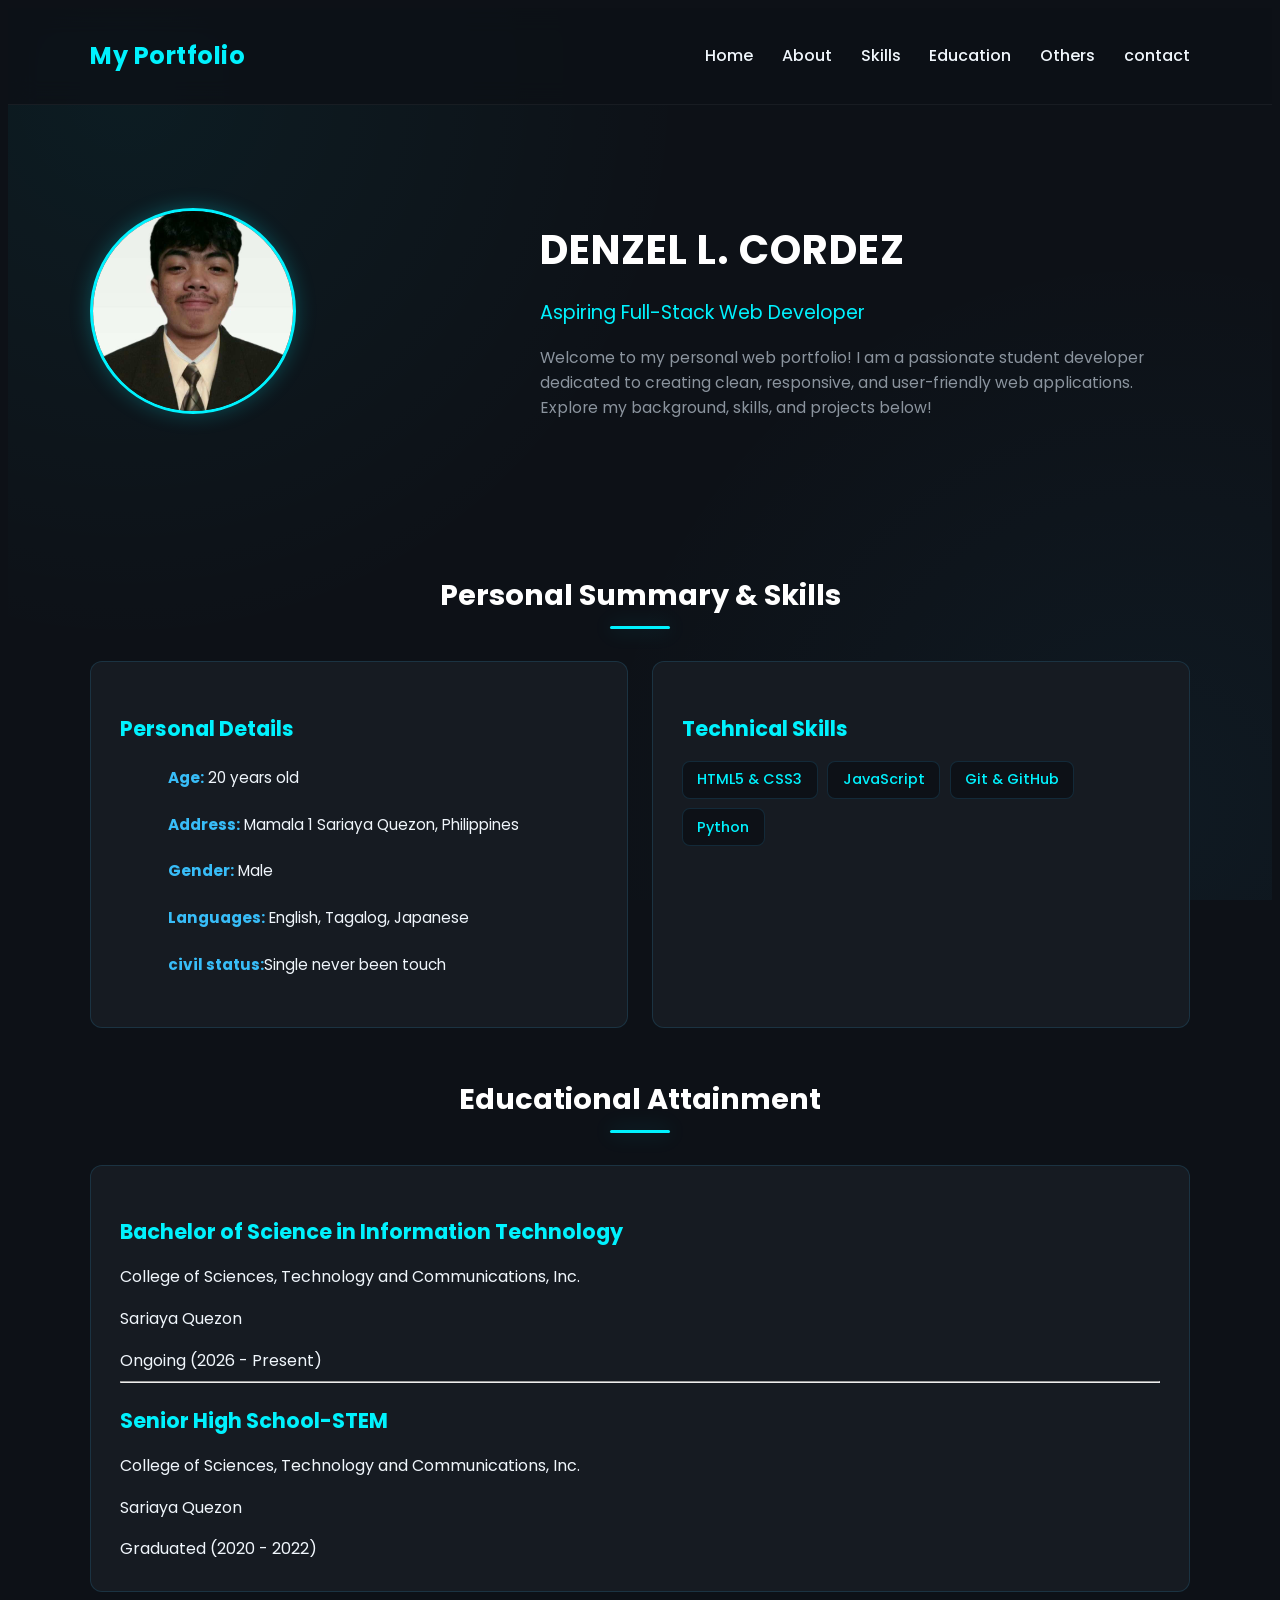
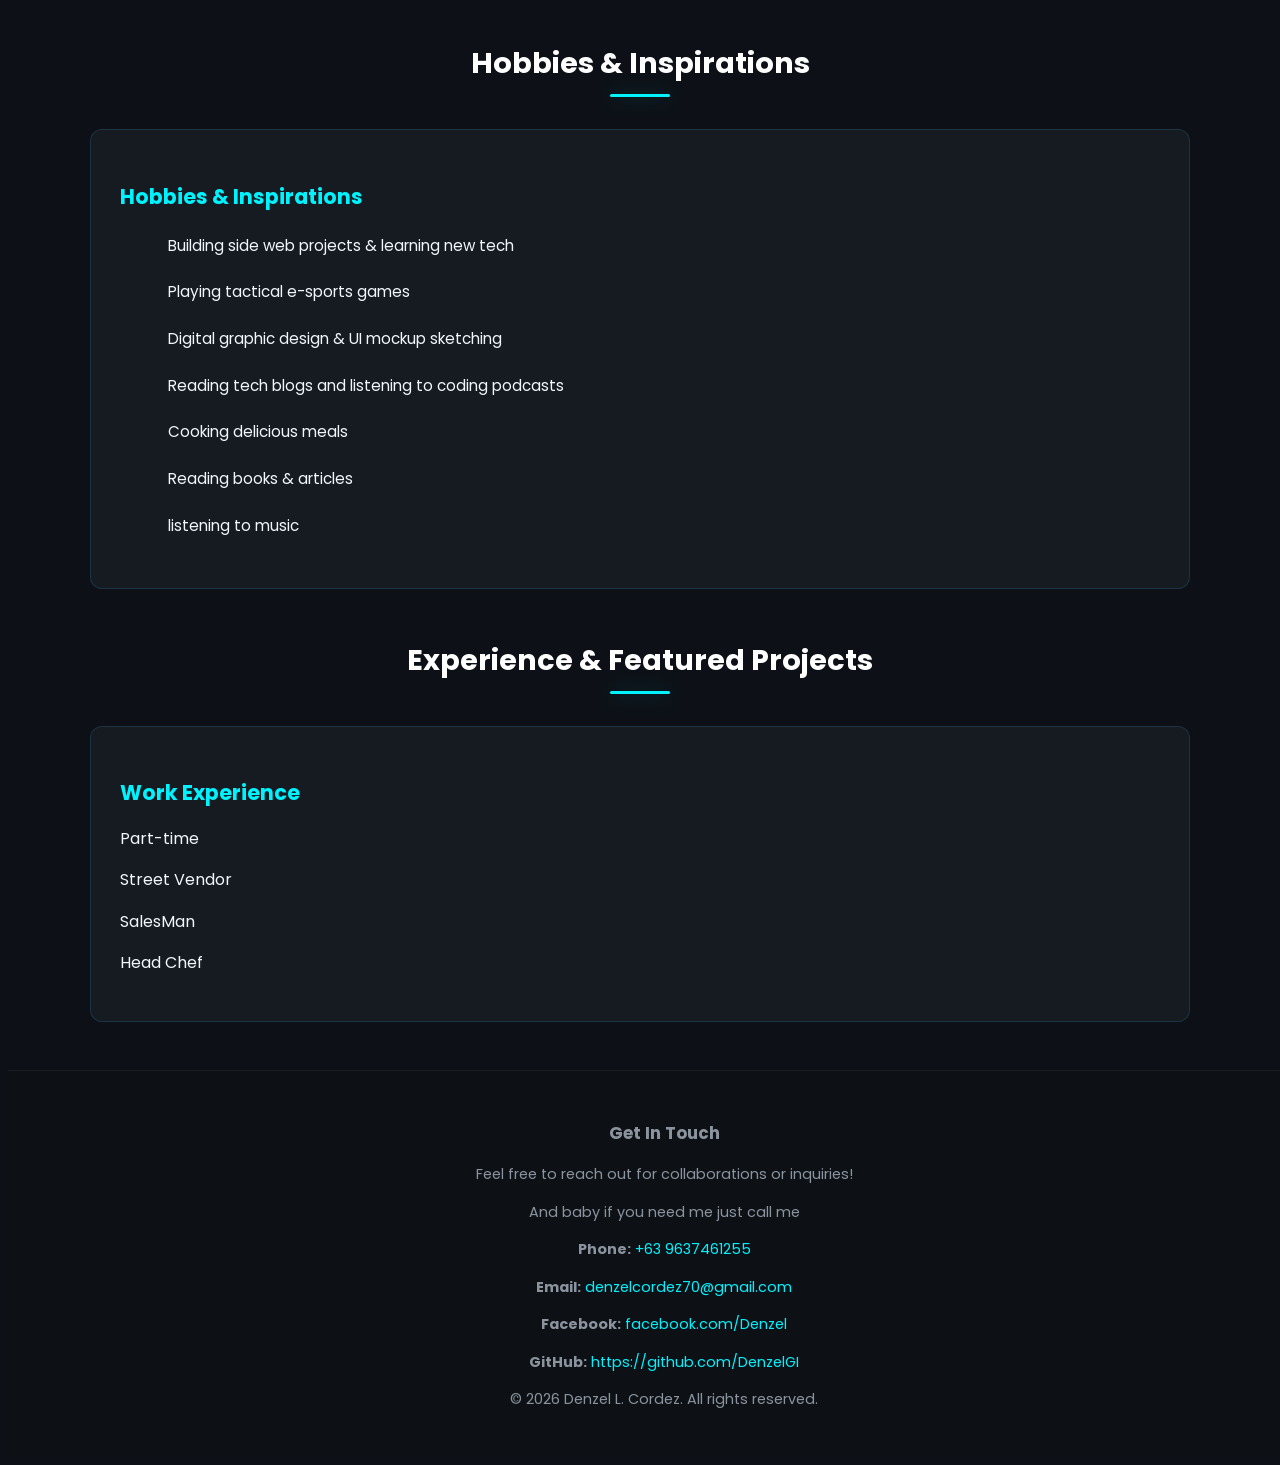
<file: index.html>
<!DOCTYPE html>
<html lang="en">
<head>
  <meta charset="UTF-8">
  <meta name="viewport" content="width=device-width, initial-scale=1.0">
  <title>Web Portfolio - Denzel L. Cordez</title>
  
  <!-- Google Fonts -->
  <link rel="preconnect" href="https://fonts.googleapis.com">
  <link rel="preconnect" href="https://fonts.gstatic.com" crossorigin>
  <link href="https://fonts.googleapis.com/css2?family=Poppins:wght@300;400;500;600;700&display=swap" rel="stylesheet">
  
  <!-- External CSS Link -->
  <link rel="stylesheet" href="denzel.css">
</head>
<body>

  <!-- NAVIGATION BAR -->
  <header>
    <nav class="navbar">
      <div class="logo">My Portfolio</div>
      <ul class="nav-links">
        <li><a href="#home">Home</a></li>
        <li><a href="#about">About</a></li>
        <li><a href="#skills">Skills</a></li>
        <li><a href="#education">Education</a></li>
        <li><a href="#others">Others</a></li>
        <li><a href="#contact">contact</a></li>
      </ul>
    </nav>
  </header>

  <!-- MAIN CONTENT -->
  <main>

    <!-- HERO SECTION -->
    <section id="home" class="hero-section">
      <div class="hero-container">
        <div class="profile-img-container">
          <img src="denzel.jpg" alt="Profile Picture" class="profile-img">
        </div>
        <div class="hero-text">
          <h1>DENZEL L. CORDEZ</h1>
          <h2>Aspiring Full-Stack Web Developer</h2>
          <p class="intro-p">
            Welcome to my personal web portfolio! I am a passionate student developer dedicated to creating clean, responsive, and user-friendly web applications. Explore my background, skills, and projects below!
          </p>
        </div>
      </div>
    </section>

    <!-- PERSONAL SUMMARY & SKILLS -->
    <section id="about" class="section-container">
      <h2 class="section-title">Personal Summary & Skills</h2>
      
      <div class="grid-2-col">
        <!-- Personal Details -->
        <div class="card">
          <h3>Personal Details</h3>
          <ul class="details-list">
            <li><strong>Age:</strong> 20 years old</li>
            <li><strong>Address:</strong> Mamala 1 Sariaya Quezon, Philippines</li>
            <li><strong>Gender:</strong> Male</li>
            <li><strong>Languages:</strong> English, Tagalog, Japanese</li>
            <li><strong>civil status:</strong>Single never been touch</li> 
        </ul>
        </div>

        <!-- Technical Skills -->
        <div id="skills" class="card">
          <h3>Technical Skills</h3>
          <div class="skills-tags">
            <span class="tag">HTML5 & CSS3</span>
            <span class="tag">JavaScript</span>
            <span class="tag">Git & GitHub</span>
            <span class="tag">Python</span>
          </div>
        </div>
      </div>
    </section>

    <!-- EDUCATION -->
    <section id="education" class="section-container">
      <h2 class="section-title">Educational Attainment</h2>
      
      <div class="card">
        <div class="timeline-item">
          <h3>Bachelor of Science in Information Technology</h3>
          <p class="sub-heading">College of Sciences, Technology and Communications, Inc.</p>
          <p class="location">Sariaya Quezon</p>
          <span class="badge">Ongoing (2026 - Present)</span>
        </div>
        <hr class="divider">
        <div class="timeline-item">
          <h3>Senior High School-STEM</h3>
          <p class="sub-heading">College of Sciences, Technology and Communications, Inc.</p>
          <p class="location">Sariaya Quezon</p>
          <span class="badge">Graduated (2020 - 2022)</span>
        </div>
      </div>
    </section>

    <!-- HOBBIES -->
    <section id="others" class="section-container">
      <h2 class="section-title">Hobbies & Inspirations</h2>

      <div class="card">
        <h3>Hobbies & Inspirations</h3>
        <ul class="styled-list">
          <li> Building side web projects & learning new tech</li>
          <li> Playing tactical e-sports games</li>
          <li> Digital graphic design & UI mockup sketching</li>
          <li> Reading tech blogs and listening to coding podcasts</li>
          <li> Cooking delicious meals</li>
          <li> Reading books & articles</li>
          <li> listening to music</li>
        </ul>
      </div>
    </section>

    <!-- EXPERIENCE & PROJECTS -->
    <section class="section-container">
      <h2 class="section-title">Experience & Featured Projects</h2>

      <!-- Work Experience -->
      <div class="card card-margin">
        <h3>Work Experience</h3>
        <div class="timeline-item">
          <p class="sub-heading">Part-time</p>
          <p>Street Vendor</p>
          <p>SalesMan</p>
          <p>Head Chef</p>
        </div>
      </div>
  </main>

  <!-- FOOTER -->
  <footer id="contact">
    <div class="footer-container">
      <h3>Get In Touch</h3>
      <p>Feel free to reach out for collaborations or inquiries!</p>
      <p>And baby if you need me just call me</p>

      <div class="contact-links">
        <p> <strong>Phone:</strong> <a href="tel:+639637461255">+63 9637461255</a></p>
        <p> <strong>Email:</strong> <a href="mailto:denzelcordez70@gmail.com">denzelcordez70@gmail.com</a></p>
        <p> <strong>Facebook:</strong> <a href="https://www.facebook.com/denzel.cordez.5" target="_blank">facebook.com/Denzel</a></p>
        <p> <strong>GitHub:</strong> <a href="https://github.com/signup?social=true" target="_blank">https://github.com/DenzelGI</a></p>
      </div>

      <div class="copyright">
        <p>&copy; 2026 Denzel L. Cordez. All rights reserved.</p>
      </div>
    </div>
  </footer>

</body>
</html>
</file>
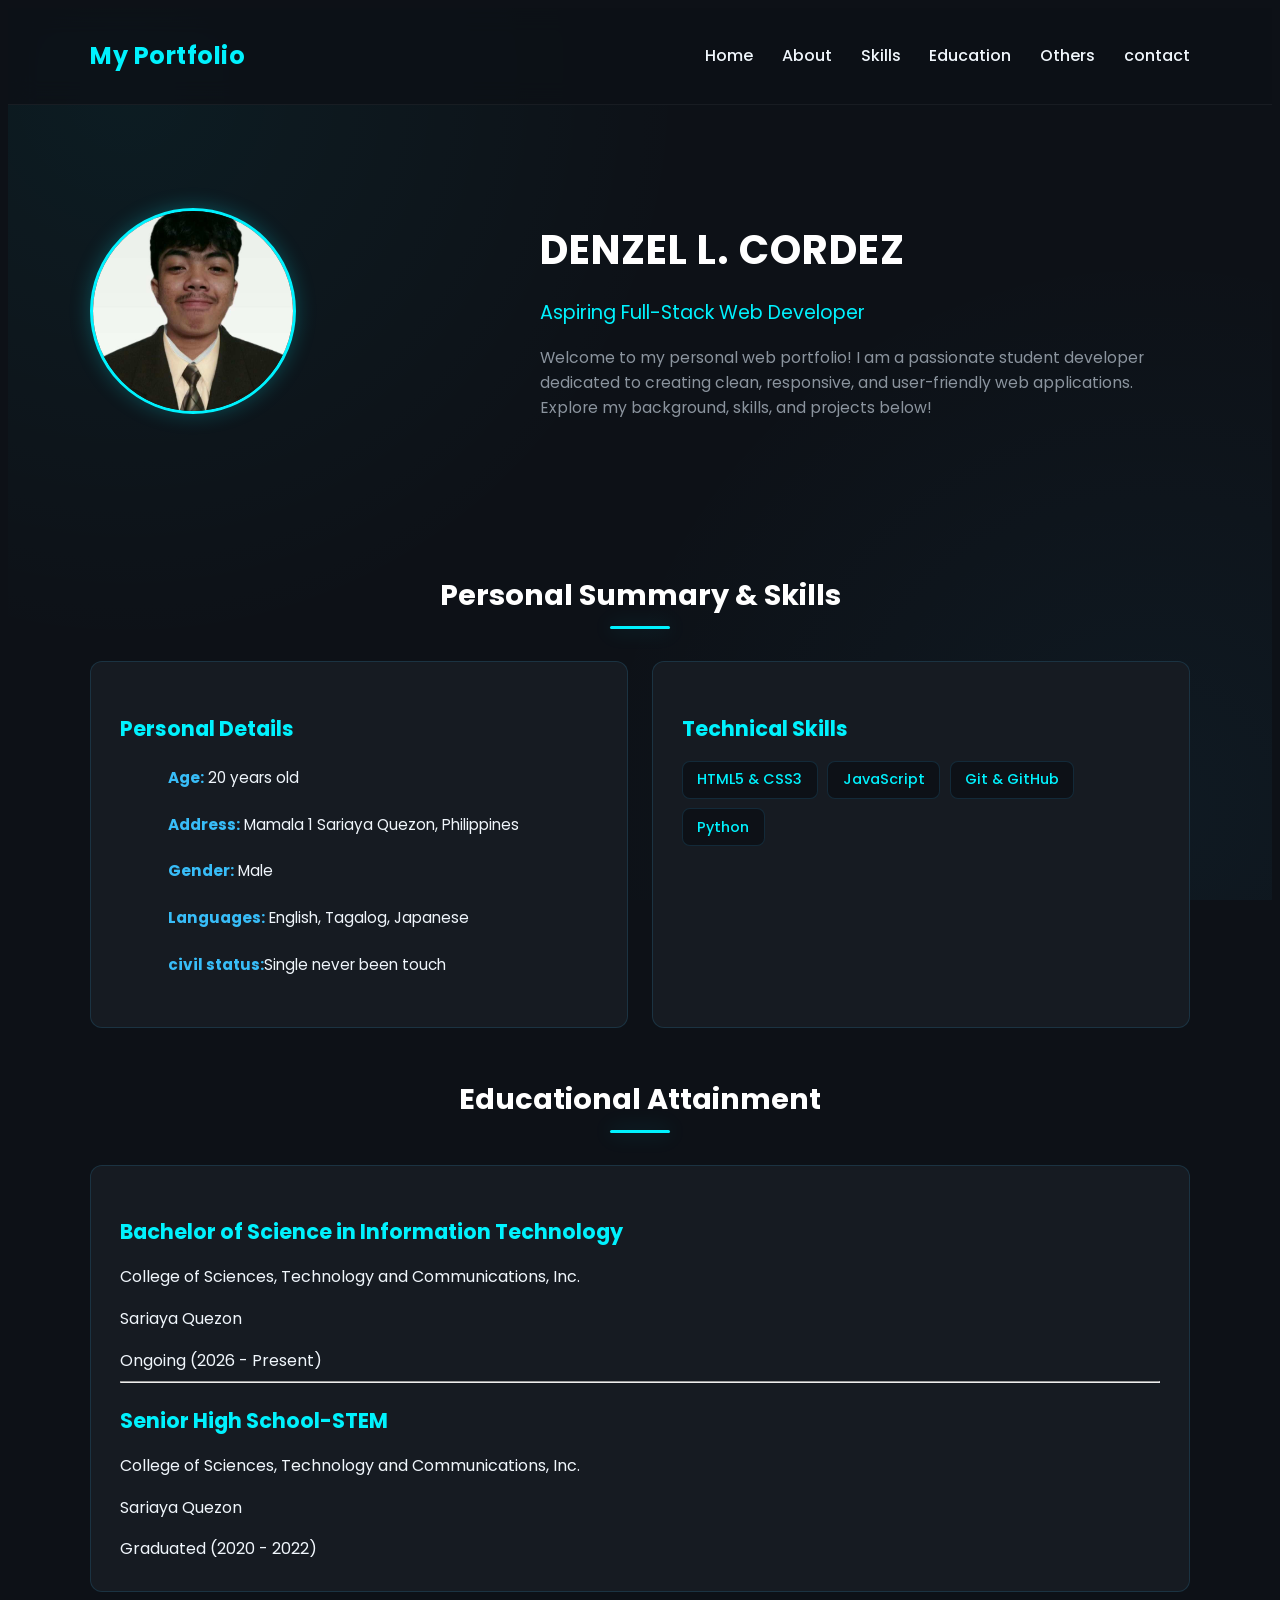
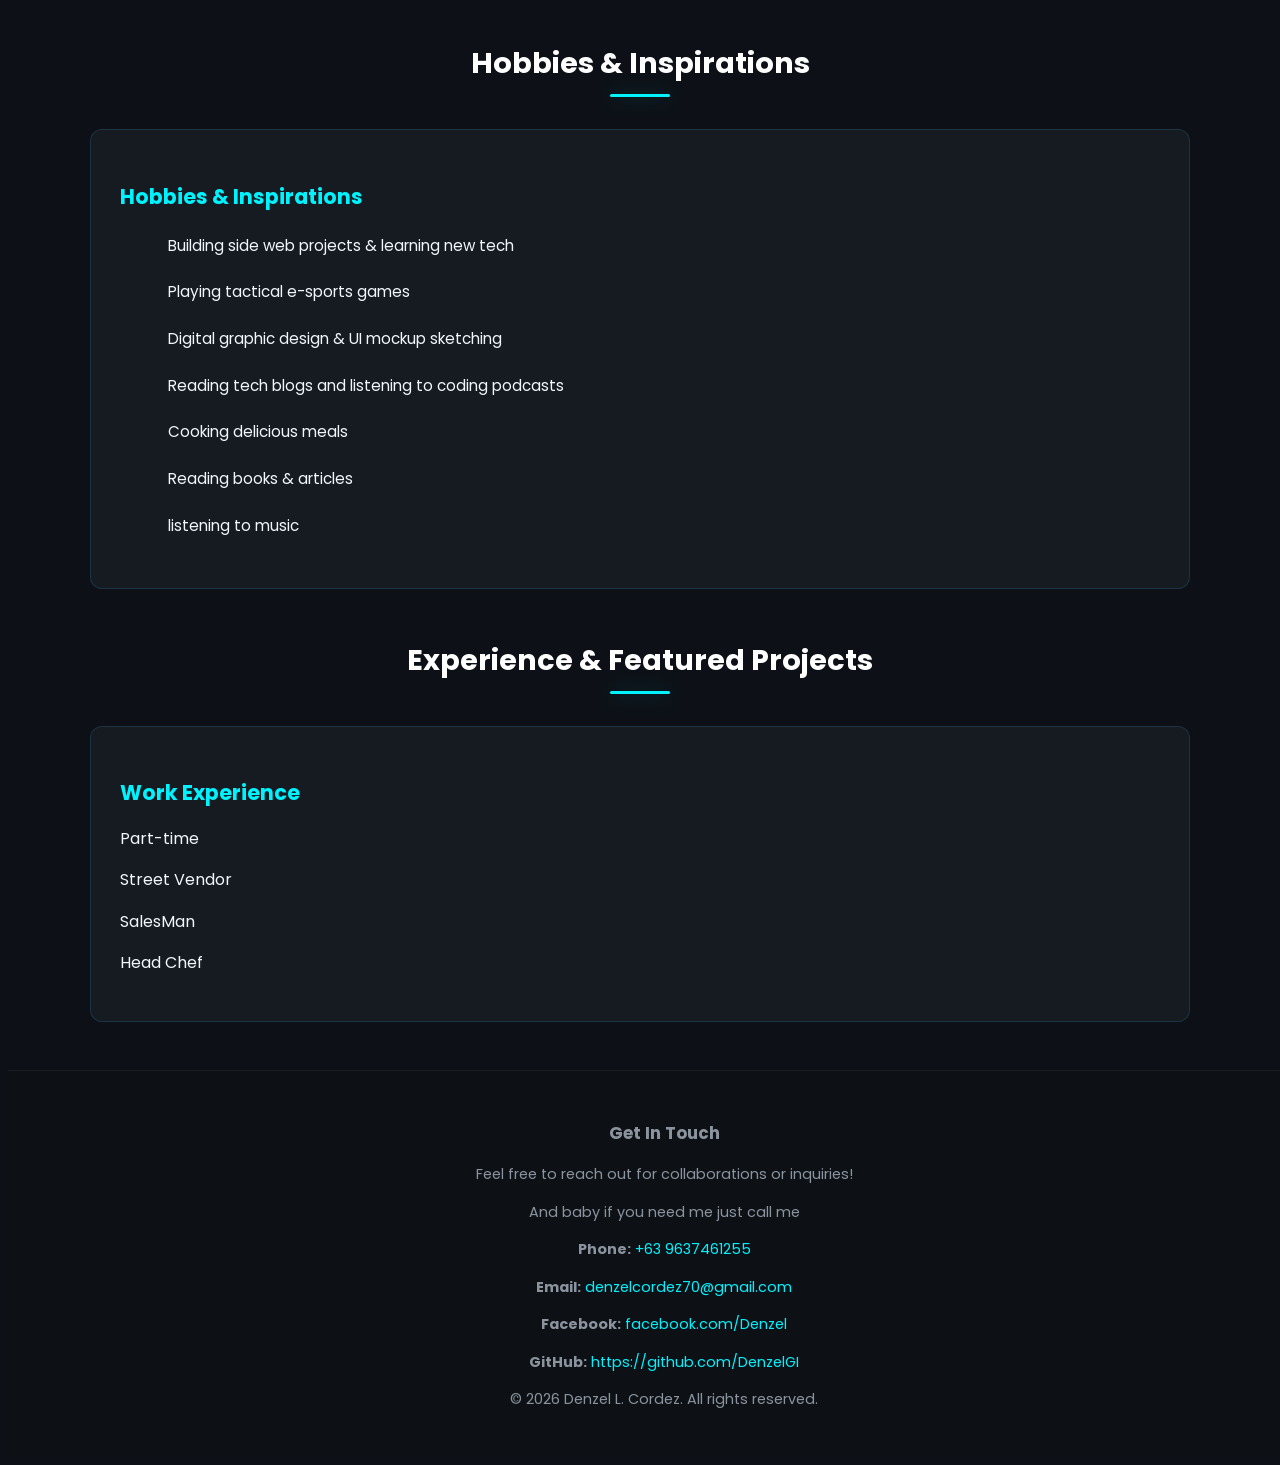
<file: denzel.html>
<!DOCTYPE html>
<html lang="en">
<head>
  <meta charset="UTF-8">
  <meta name="viewport" content="width=device-width, initial-scale=1.0">
  <title>Web Portfolio - Denzel L. Cordez</title>
  
  <!-- Google Fonts -->
  <link rel="preconnect" href="https://fonts.googleapis.com">
  <link rel="preconnect" href="https://fonts.gstatic.com" crossorigin>
  <link href="https://fonts.googleapis.com/css2?family=Poppins:wght@300;400;500;600;700&display=swap" rel="stylesheet">
  
  <!-- External CSS Link -->
  <link rel="stylesheet" href="denzel.css">
</head>
<body>

  <!-- NAVIGATION BAR -->
  <header>
    <nav class="navbar">
      <div class="logo">My Portfolio</div>
      <ul class="nav-links">
        <li><a href="#home">Home</a></li>
        <li><a href="#about">About</a></li>
        <li><a href="#skills">Skills</a></li>
        <li><a href="#education">Education</a></li>
        <li><a href="#others">Others</a></li>
        <li><a href="#contact">contact</a></li>
      </ul>
    </nav>
  </header>

  <!-- MAIN CONTENT -->
  <main>

    <!-- HERO SECTION -->
    <section id="home" class="hero-section">
      <div class="hero-container">
        <div class="profile-img-container">
          <img src="denzel.jpg" alt="Profile Picture" class="profile-img">
        </div>
        <div class="hero-text">
          <h1>DENZEL L. CORDEZ</h1>
          <h2>Aspiring Full-Stack Web Developer</h2>
          <p class="intro-p">
            Welcome to my personal web portfolio! I am a passionate student developer dedicated to creating clean, responsive, and user-friendly web applications. Explore my background, skills, and projects below!
          </p>
        </div>
      </div>
    </section>

    <!-- PERSONAL SUMMARY & SKILLS -->
    <section id="about" class="section-container">
      <h2 class="section-title">Personal Summary & Skills</h2>
      
      <div class="grid-2-col">
        <!-- Personal Details -->
        <div class="card">
          <h3>Personal Details</h3>
          <ul class="details-list">
            <li><strong>Age:</strong> 20 years old</li>
            <li><strong>Address:</strong> Mamala 1 Sariaya Quezon, Philippines</li>
            <li><strong>Gender:</strong> Male</li>
            <li><strong>Languages:</strong> English, Tagalog, Japanese</li>
            <li><strong>civil status:</strong>Single never been touch</li> 
        </ul>
        </div>

        <!-- Technical Skills -->
        <div id="skills" class="card">
          <h3>Technical Skills</h3>
          <div class="skills-tags">
            <span class="tag">HTML5 & CSS3</span>
            <span class="tag">JavaScript</span>
            <span class="tag">Git & GitHub</span>
            <span class="tag">Python</span>
          </div>
        </div>
      </div>
    </section>

    <!-- EDUCATION -->
    <section id="education" class="section-container">
      <h2 class="section-title">Educational Attainment</h2>
      
      <div class="card">
        <div class="timeline-item">
          <h3>Bachelor of Science in Information Technology</h3>
          <p class="sub-heading">College of Sciences, Technology and Communications, Inc.</p>
          <p class="location">Sariaya Quezon</p>
          <span class="badge">Ongoing (2026 - Present)</span>
        </div>
        <hr class="divider">
        <div class="timeline-item">
          <h3>Senior High School-STEM</h3>
          <p class="sub-heading">College of Sciences, Technology and Communications, Inc.</p>
          <p class="location">Sariaya Quezon</p>
          <span class="badge">Graduated (2020 - 2022)</span>
        </div>
      </div>
    </section>

    <!-- HOBBIES -->
    <section id="others" class="section-container">
      <h2 class="section-title">Hobbies & Inspirations</h2>

      <div class="card">
        <h3>Hobbies & Inspirations</h3>
        <ul class="styled-list">
          <li> Building side web projects & learning new tech</li>
          <li> Playing tactical e-sports games</li>
          <li> Digital graphic design & UI mockup sketching</li>
          <li> Reading tech blogs and listening to coding podcasts</li>
          <li> Cooking delicious meals</li>
          <li> Reading books & articles</li>
          <li> listening to music</li>
        </ul>
      </div>
    </section>

    <!-- EXPERIENCE & PROJECTS -->
    <section class="section-container">
      <h2 class="section-title">Experience & Featured Projects</h2>

      <!-- Work Experience -->
      <div class="card card-margin">
        <h3>Work Experience</h3>
        <div class="timeline-item">
          <p class="sub-heading">Part-time</p>
          <p>Street Vendor</p>
          <p>SalesMan</p>
          <p>Head Chef</p>
        </div>
      </div>
  </main>

  <!-- FOOTER -->
  <footer id="contact">
    <div class="footer-container">
      <h3>Get In Touch</h3>
      <p>Feel free to reach out for collaborations or inquiries!</p>
      <p>And baby if you need me just call me</p>

      <div class="contact-links">
        <p> <strong>Phone:</strong> <a href="tel:+639637461255">+63 9637461255</a></p>
        <p> <strong>Email:</strong> <a href="mailto:denzelcordez70@gmail.com">denzelcordez70@gmail.com</a></p>
        <p> <strong>Facebook:</strong> <a href="https://www.facebook.com/denzel.cordez.5" target="_blank">facebook.com/Denzel</a></p>
        <p> <strong>GitHub:</strong> <a href="https://github.com/signup?social=true" target="_blank">https://github.com/DenzelGI</a></p>
      </div>

      <div class="copyright">
        <p>&copy; 2026 Denzel L. Cordez. All rights reserved.</p>
      </div>
    </div>
  </footer>

</body>
</html>
</file>
<file: denzel.css>
RM
/* GLOBAL STYLES & RESET */
* {
  margin: 0;
  padding: 0;
  box-sizing: border-box;
}

:root {
  --bg-dark: #0d1117;
  --bg-card: #161b22;
  --bg-card-hover: #1c2128;
  --text-main: #f0f6fc;
  --text-muted: #8b949e;
  --accent-cyan: #00f2fe;
  --accent-teal: #38bdf8;
  --border-color: rgba(56, 189, 248, 0.15);
  --glow-shadow: 0 0 20px rgba(0, 242, 254, 0.25);
}

html {
  scroll-behavior: smooth;
  font-family: 'Poppins', -apple-system, BlinkMacSystemFont, sans-serif;
  background-color: var(--bg-dark);
  color: var(--text-main);
  line-height: 1.6;
}

body {
  display: flex;
  flex-direction: column;
  min-height: 100vh;
  background: 
    radial-gradient(circle at 10% 10%, rgba(0, 242, 254, 0.05) 0%, transparent 40%),
    radial-gradient(circle at 90% 90%, rgba(56, 189, 248, 0.05) 0%, transparent 40%),
    var(--bg-dark);
  background-attachment: fixed;
}

/* NAVBAR */
header {
  background-color: rgba(13, 17, 23, 0.85);
  backdrop-filter: blur(12px);
  position: sticky;
  top: 0;
  z-index: 1000;
  border-bottom: 1px solid rgba(255, 255, 255, 0.05);
}

.navbar {
  max-width: 1100px;
  margin: 0 auto;
  display: flex;
  justify-content: space-between;
  align-items: center;
  padding: 1.2rem 2rem;
}

.logo {
  color: var(--accent-cyan);
  font-size: 1.5rem;
  font-weight: 700;
  letter-spacing: 0.5px;
  text-decoration: none;
  transition: transform 0.3s ease, text-shadow 0.3s ease;
}

.logo:hover {
  transform: scale(1.05);
  text-shadow: 0 0 10px rgba(0, 242, 254, 0.6);
}

.nav-links {
  display: flex;
  list-style: none;
  gap: 1.8rem;
}

.nav-links a {
  color: var(--text-main);
  text-decoration: none;
  font-weight: 500;
  position: relative;
  transition: color 0.3s ease;
}

.nav-links a::after {
  content: '';
  position: absolute;
  width: 0;
  height: 2px;
  bottom: -4px;
  left: 0;
  background-color: var(--accent-cyan);
  box-shadow: 0 0 8px var(--accent-cyan);
  transition: width 0.3s ease;
}

.nav-links a:hover {
  color: var(--accent-cyan);
}

.nav-links a:hover::after {
  width: 100%;
}

/* HERO SECTION */
main {
  flex: 1;
}

.hero-section {
  padding: 5rem 1.5rem;
  position: relative;
  overflow: hidden;
}

.hero-container {
  max-width: 1100px;
  margin: 0 auto;
  display: flex;
  align-items: center;
  justify-content: space-between;
  gap: 2.5rem;
}

.hero-text {
  max-width: 650px;
}

.hero-text h1 {
  font-size: 2.5rem;
  font-weight: 700;
  color: #ffffff;
  margin-bottom: 0.3rem;
  letter-spacing: 1px;
}

.hero-text h2 {
  font-size: 1.2rem;
  color: var(--accent-cyan);
  margin-bottom: 1rem;
  font-weight: 400;
}

.intro-p {
  color: var(--text-muted);
  font-size: 0.98rem;
  margin-bottom: 1.5rem;
}

.profile-img-container {
  flex-shrink: 0;
}

.profile-img {
  width: 200px;
  height: 200px;
  border-radius: 50%;
  object-fit: cover;
  border: 3px solid var(--accent-cyan);
  box-shadow: var(--glow-shadow);
  transition: transform 0.4s ease, box-shadow 0.4s ease;
}

.profile-img:hover {
  transform: scale(1.05) rotate(2deg);
  box-shadow: 0 0 35px rgba(0, 242, 254, 0.6);
}

/* CARDS & LAYOUTS */
.section-container {
  max-width: 1100px;
  margin: 3rem auto;
  padding: 0 1.5rem;
}

.section-title {
  font-size: 1.8rem;
  text-align: center;
  color: #ffffff;
  margin-bottom: 2rem;
  position: relative;
}

.section-title::after {
  content: '';
  display: block;
  width: 60px;
  height: 3px;
  background: var(--accent-cyan);
  margin: 0.5rem auto 0;
  border-radius: 2px;
  box-shadow: var(--glow-shadow);
}

.grid-2-col {
  display: grid;
  grid-template-columns: repeat(auto-fit, minmax(300px, 1fr));
  gap: 1.5rem;
}

.card {
  background: var(--bg-card);
  padding: 1.8rem;
  border-radius: 12px;
  border: 1px solid var(--border-color);
  transition: all 0.3s ease;
}

.card:hover {
  background: var(--bg-card-hover);
  border-color: var(--accent-cyan);
  transform: translateY(-4px);
  box-shadow: var(--glow-shadow);
}

.card h3 {
  color: var(--accent-cyan);
  font-size: 1.3rem;
  margin-bottom: 1rem;
}

.card-margin {
  margin-bottom: 1.5rem;
}

/* LISTS, BADGES & TAGS */
.details-list, .styled-list {
  list-style: none;
}

.details-list li, .styled-list li {
  margin-bottom: 0.8rem;
  font-size: 0.95rem;
  color: var(--text-main);
  padding: 0.3rem 0.5rem;
  border-radius: 6px;
  transition: background-color 0.2s ease, transform 0.2s ease;
}

.details-list li strong, .styled-list li strong {
  color: var(--accent-teal);
}

.details-list li:hover, .styled-list li:hover {
  background-color: rgba(56, 189, 248, 0.08);
  transform: translateX(4px);
}

.skills-tags {
  display: flex;
  flex-wrap: wrap;
  gap: 0.6rem;
}

.tag {
  background-color: var(--bg-dark);
  color: var(--accent-cyan);
  padding: 0.4rem 0.9rem;
  border-radius: 8px;
  font-size: 0.9rem;
  font-weight: 500;
  border: 1px solid var(--border-color);
  transition: all 0.25s ease;
}

.tag:hover {
  background-color: var(--accent-cyan);
  color: var(--bg-dark);
  box-shadow: var(--glow-shadow);
  transform: translateY(-3px);
}

/* FOOTER SECTION */
footer {
  width: 100%;
  padding: 2rem 1.5rem;
  background-color: rgba(13, 17, 23, 0.95);
  border-top: 1px solid rgba(255, 255, 255, 0.05);
  color: var(--text-muted);
  font-size: 0.9rem;
  
  /* Centering styles */
  display: flex;
  flex-direction: column;
  justify-content: center;
  align-items: center;
  text-align: center;
  gap: 0.5rem;
}

footer a {
  color: var(--accent-cyan);
  text-decoration: none;
  transition: color 0.3s ease;
}

footer a:hover {
  color: var(--accent-teal);
}
</file>
